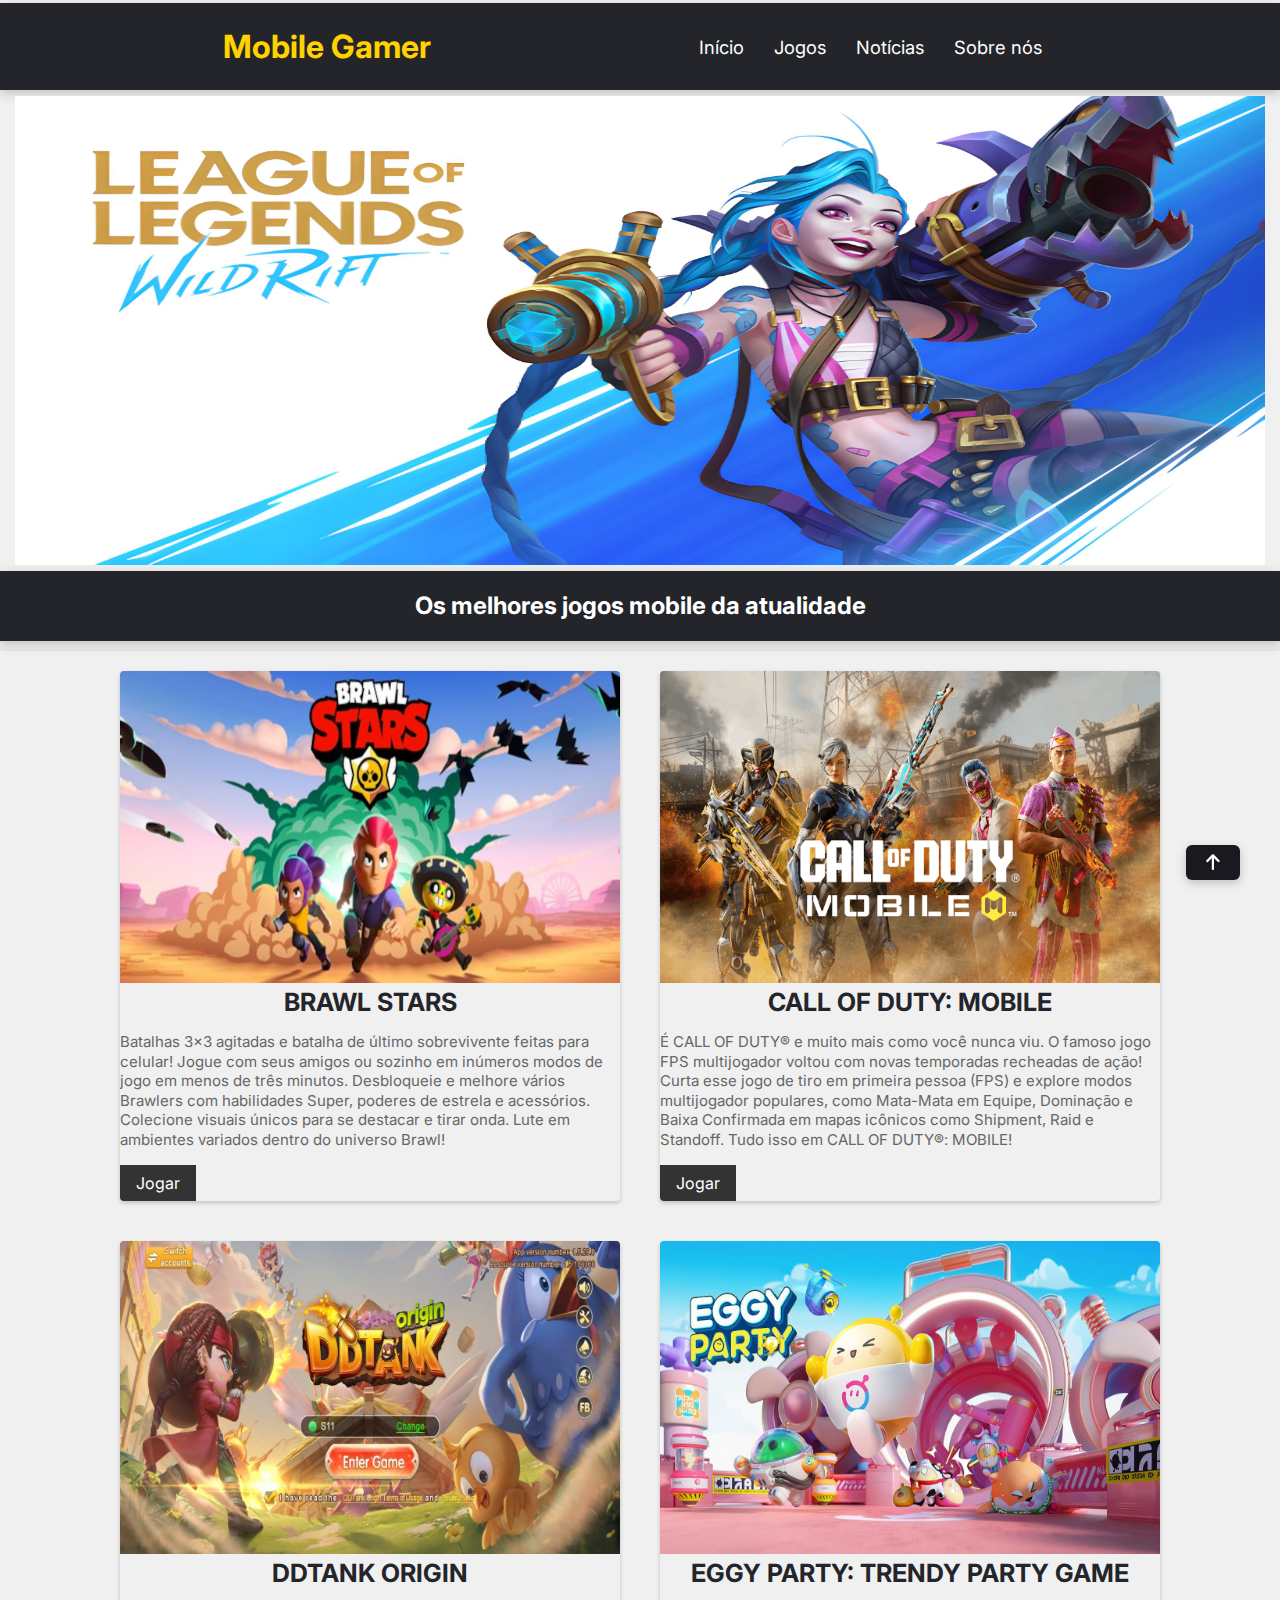
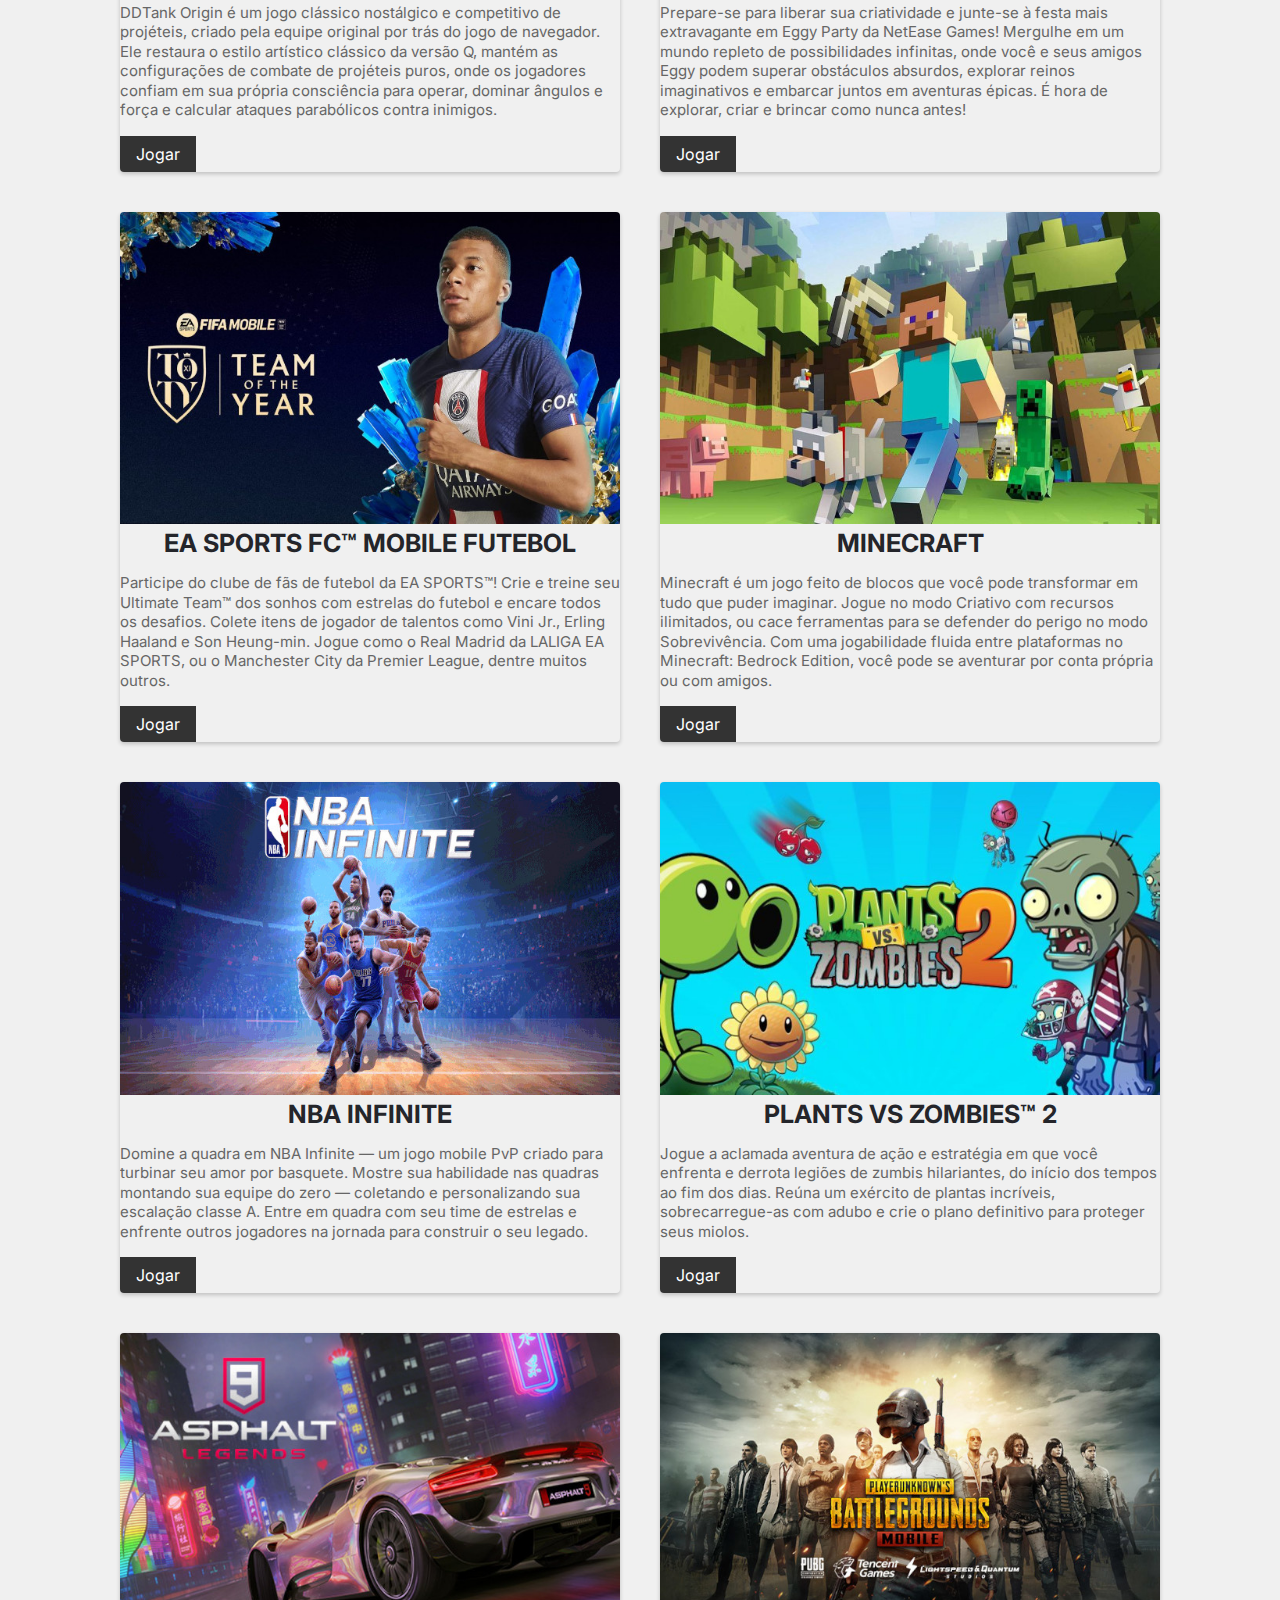
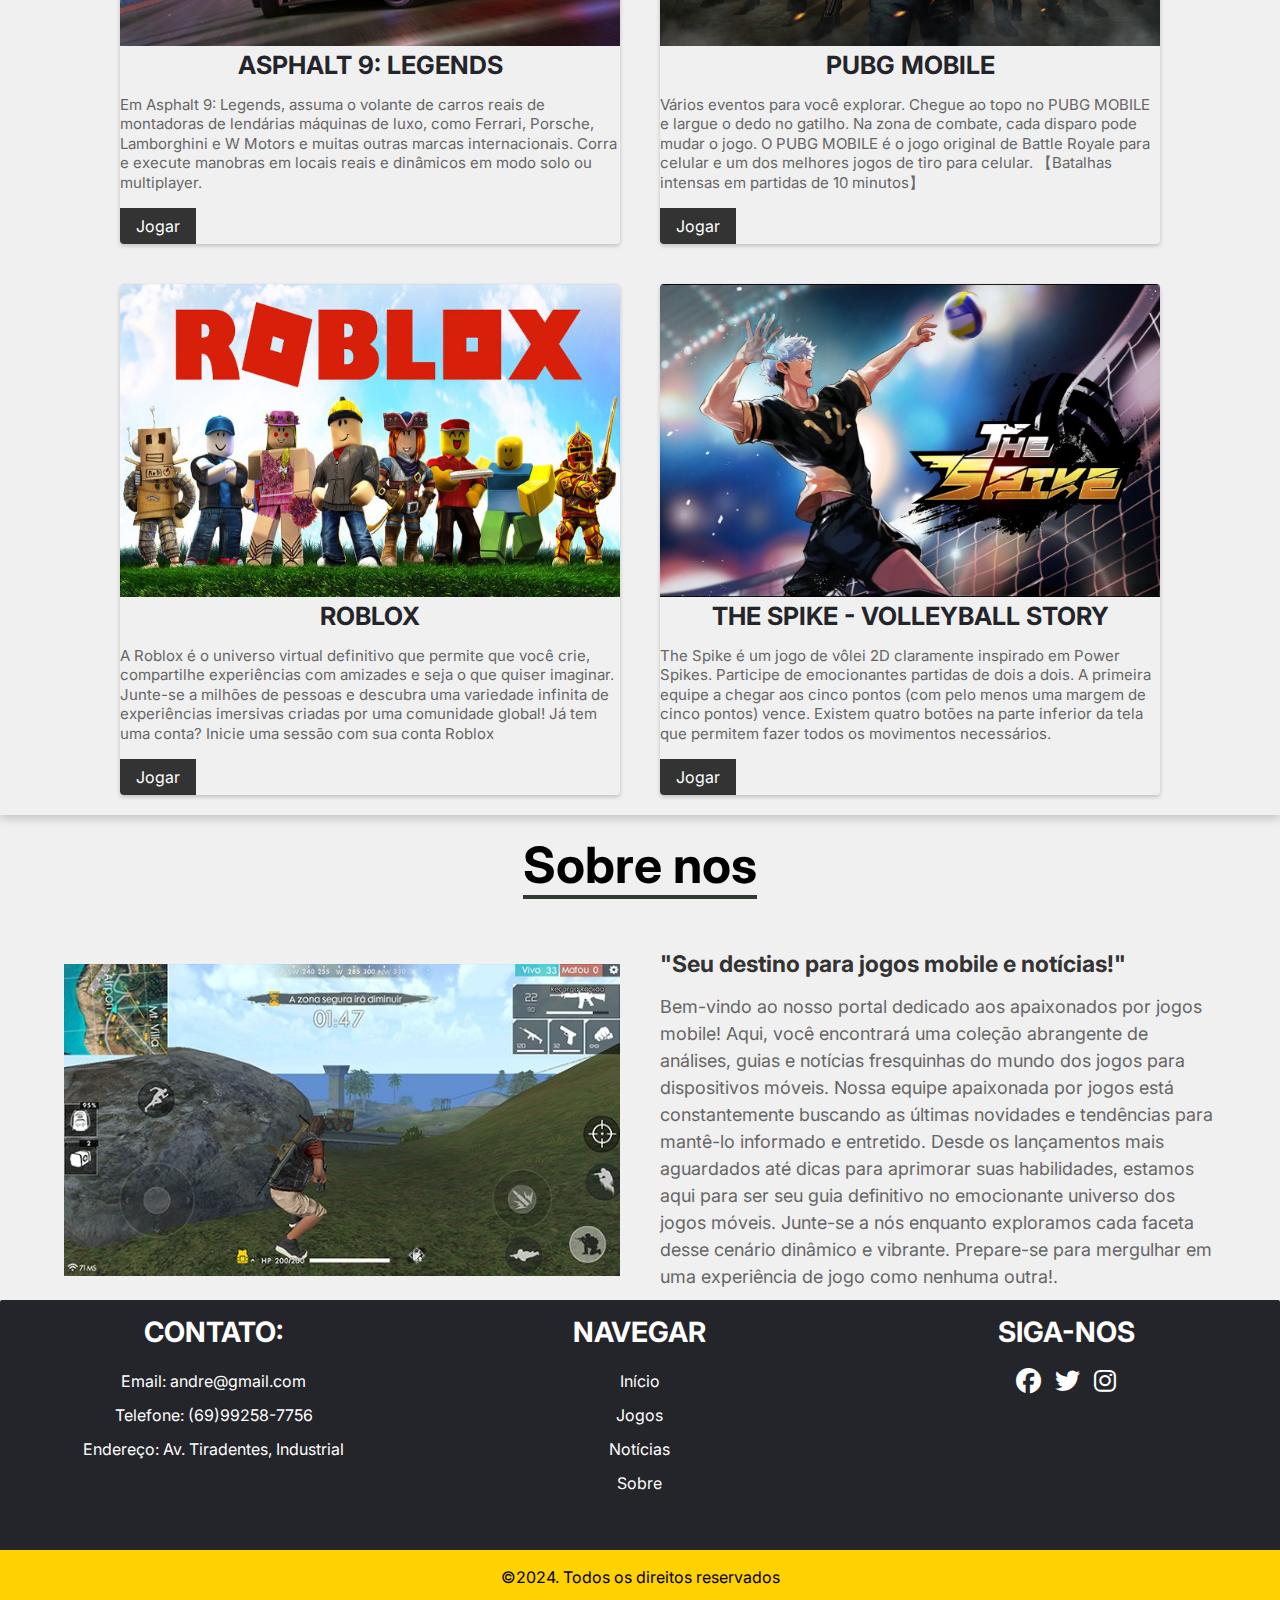
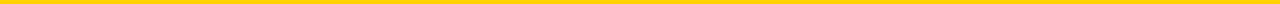
<file: index.html>
<!DOCTYPE html>
<html lang="pt-br">

<head>
   <meta charset="UTF-8">
   <meta http-equiv="X-UA-Compatible" content="IE=edge">
   <meta name="viewport" content="width=device-width, initial-scale=1.0">
   <link rel="stylesheet" href="css/styleMenu.css">
   <link rel="stylesheet" href="css/main.css">
   <link rel="stylesheet" href="css/footer.css">
   <link rel="stylesheet" href="https://cdnjs.cloudflare.com/ajax/libs/font-awesome/6.5.1/css/all.min.css">
   <title>MobileGamer - jogos e Noticias</title>
</head>

<body onload="boasVindas()">
   <header id="header-menu">
      <nav class="nav-bar">
         <div class="logo">
            <h1>Mobile Gamer</h1>
         </div>
         <div class="nav-list">
            <ul>
               <li class="nav-item"><a href="index.html" class="nav-link">Início</a></li>
               <li class="nav-item"><a href="#card-container" class="nav-link">Jogos</a></li>
               <li class="nav-item"><a href="news.html" class="nav-link">Notícias</a></li>
               <li class="nav-item"><a href="#head-about" class="nav-link">Sobre nós</a></li>
            </ul>
         </div>


         <div class="mobile-menu-icon">
            <button onclick="menuShow()"><img class="icon" src="img/menu_white_36dp.svg" alt=""></button>
         </div>
      </nav>
      <div class="mobile-menu">
         <ul>
            <li class="nav-item"><a href="index.html" class="nav-link">Início</a></li>
            <li class="nav-item"><a href="#card-container" class="nav-link">Jogos</a></li>
            <li class="nav-item"><a href="news.html" class="nav-link">Notícias</a></li>
            <li class="nav-item"><a href="#head-about" class="nav-link">Sobre Nós</a></li>
         </ul>


      </div>
   </header>

   <main>
      <div class="slide">
         <figure>
            <img src="img/wild.png" alt="">
            <img src="img/clash-of-clans.png" alt="">
            <img src="img/fre-fire.png" alt="">
            <img src="img/lagacy.png" alt="">
         </figure>

      </div>

      <div class="title2">
         <h2 class="melhores">Os melhores jogos mobile da atualidade</h2>
      </div>

      <section>
         <div id="card-container">

            <div class="card">
               <img src="img/card-img/braw-star.jpg" alt="">
               <div class="card-content">
                  <h3>Brawl Stars</h3>
                  <p>Batalhas 3x3 agitadas e batalha de último sobrevivente feitas para celular! Jogue com seus amigos
                     ou sozinho em inúmeros modos de jogo em menos de três minutos.

                     Desbloqueie e melhore vários Brawlers com habilidades Super, poderes de estrela e acessórios.
                     Colecione visuais únicos para se destacar e tirar onda. Lute em ambientes variados dentro do
                     universo Brawl!</p>
                  <a href="https://play.google.com/store/apps/details?id=com.supercell.brawlstars&hl=pt_BR&gl=US"
                     class="btn" target="_blank">Jogar</a>
               </div>
            </div>

            <div class="card">
               <img src="img/card-img/cod.png" alt="">
               <div class="card-content">
                  <h3>Call of Duty: Mobile</h3>
                  <p>É CALL OF DUTY® e muito mais como você nunca viu. O famoso jogo FPS multijogador voltou com novas
                     temporadas recheadas de ação!

                     Curta esse jogo de tiro em primeira pessoa (FPS) e explore modos multijogador populares, como
                     Mata-Mata em Equipe, Dominação e Baixa Confirmada em mapas icônicos como Shipment, Raid e Standoff.
                     Tudo isso em CALL OF DUTY®: MOBILE! </p>
                  <a href="https://play.google.com/store/apps/details?id=com.activision.callofduty.shooter&hl=pt_BR&gl=US"
                     class="btn" target="_blank">Jogar</a>
               </div>
            </div>

            <div class="card">
               <img src="img/card-img/ddtank.jpg" alt="">
               <div class="card-content">
                  <h3>DDTank Origin</h3>
                  <p>DDTank Origin é um jogo clássico nostálgico e competitivo de projéteis, criado pela equipe original
                     por trás do jogo de navegador. Ele restaura o estilo artístico clássico da versão Q, mantém as
                     configurações de combate de projéteis puros, onde os jogadores confiam em sua própria consciência
                     para operar, dominar ângulos e força e calcular ataques parabólicos contra inimigos. </p>
                  <a href="https://play.google.com/store/apps/details?id=com.road7.ddtankbr.gp&hl=BR&gl=US" class="btn"
                     target="_blank">Jogar</a>
               </div>
            </div>

            <div class="card">
               <img src="img/card-img/eggy-party.jpg" alt="">
               <div class="card-content">
                  <h3>Eggy Party: trendy party game</h3>
                  <p>Prepare-se para liberar sua criatividade e junte-se à festa mais extravagante em Eggy Party da
                     NetEase Games! Mergulhe em um mundo repleto de possibilidades infinitas, onde você e seus amigos
                     Eggy podem superar obstáculos absurdos, explorar reinos imaginativos e embarcar juntos em aventuras
                     épicas. É hora de explorar, criar e brincar como nunca antes!</p>
                  <a href="https://play.google.com/store/apps/details?id=com.netease.partyglobal&hl=en_US" class="btn"
                     target="_blank">Jogar</a>
               </div>
            </div>

            <div class="card">
               <img src="img/card-img/fifa.jpg" alt="">
               <div class="card-content">
                  <h3>EA SPORTS FC™ Mobile Futebol</h3>
                  <p>Participe do clube de fãs de futebol da EA SPORTS™! Crie e treine seu Ultimate Team™ dos sonhos com
                     estrelas do futebol e encare todos os desafios. Colete itens de jogador de talentos como Vini Jr.,
                     Erling Haaland e Son Heung-min. Jogue como o Real Madrid da LALIGA EA SPORTS, ou o Manchester City
                     da Premier League, dentre muitos outros.</p>
                  <a href="https://play.google.com/store/apps/details?id=com.ea.gp.fifamobile&hl=pt_BR&gl=US"
                     class="btn" target="_blank">Jogar</a>
               </div>
            </div>

            <div class="card">
               <img src="img/card-img/minecraft.jpg" alt="">
               <div class="card-content">
                  <h3>Minecraft</h3>
                  <p> Minecraft é um jogo feito de blocos que você pode transformar em tudo que puder imaginar. Jogue no
                     modo Criativo com recursos ilimitados, ou cace ferramentas para se defender do perigo no modo
                     Sobrevivência. Com uma jogabilidade fluida entre plataformas no Minecraft: Bedrock Edition, você
                     pode se aventurar por conta própria ou com amigos.</p>
                  <a href="https://play.google.com/store/apps/details?id=com.mojang.minecraftpe&hl=pt_BR&gl=US"
                     class="btn" target="_blank">Jogar</a>
               </div>
            </div>

            <div class="card">
               <img src="img/card-img/nba.jpg" alt="">
               <div class="card-content">
                  <h3>NBA Infinite</h3>
                  <p> Domine a quadra em NBA Infinite — um jogo mobile PvP criado para turbinar seu amor por basquete.
                     Mostre sua habilidade nas quadras montando sua equipe do zero — coletando e personalizando sua
                     escalação classe A. Entre em quadra com seu time de estrelas e enfrente outros jogadores na jornada
                     para construir o seu legado.
                  </p>
                  <a href="https://play.google.com/store/apps/details?id=com.levelinfinite.supernba2021&hl=pt_BR&gl=US"
                     class="btn" target="_blank">Jogar</a>
               </div>
            </div>

            <div class="card">
               <img src="img/card-img/planst-vs-zombie.jpg" alt="">
               <div class="card-content">
                  <h3>Plants vs Zombies™ 2</h3>
                  <p> Jogue a aclamada aventura de ação e estratégia em que você enfrenta e derrota legiões de zumbis
                     hilariantes, do início dos tempos ao fim dos dias. Reúna um exército de plantas incríveis,
                     sobrecarregue-as com adubo e crie o plano definitivo para proteger seus miolos.
                  </p>
                  <a href="https://play.google.com/store/apps/details?id=com.ea.game.pvz2_row&hl=pt_BR&gl=US"
                     class="btn" target="_blank">Jogar</a>
               </div>
            </div>

            <div class="card">
               <img src="img/card-img/alphalt9.jpg" alt="">
               <div class="card-content">
                  <h3>Asphalt 9: Legends</h3>
                  <p>Em Asphalt 9: Legends, assuma o volante de carros reais de montadoras de lendárias máquinas de
                     luxo, como Ferrari, Porsche, Lamborghini e W Motors e muitas outras marcas internacionais. Corra e
                     execute manobras em locais reais e dinâmicos em modo solo ou multiplayer. </p>
                  <a href="https://play.google.com/store/apps/details?id=com.gameloft.android.ANMP.GloftA9HM&hl=pt_BR&gl=US"
                     class="btn" target="_blank">Jogar</a>
               </div>
            </div>

            <div class="card">
               <img src="img/card-img/pubg.jpg" alt="">
               <div class="card-content">
                  <h3>PUBG MOBILE</h3>
                  <p>Vários eventos para você explorar. Chegue ao topo no PUBG MOBILE e largue o dedo no gatilho. Na
                     zona de combate, cada disparo pode mudar o jogo. O PUBG MOBILE é o jogo original de Battle Royale
                     para celular e um dos melhores jogos de tiro para celular.

                     【Batalhas intensas em partidas de 10 minutos】
                  </p>
                  <a href="https://play.google.com/store/apps/details?id=com.tencent.ig&hl=pt_BR&gl=US" class="btn"
                     target="_blank">Jogar</a>
               </div>
            </div>

            <div class="card">
               <img src="img/card-img/roblox.jpg" alt="">
               <div class="card-content">
                  <h3>ROBLOX</h3>
                  <p> A Roblox é o universo virtual definitivo que permite que você crie, compartilhe experiências com
                     amizades e seja o que quiser imaginar. Junte-se a milhões de pessoas e descubra uma variedade
                     infinita de experiências imersivas criadas por uma comunidade global! Já tem uma conta? Inicie uma
                     sessão com sua conta Roblox </p>
                  <a href="https://play.google.com/store/apps/details?id=com.roblox.client&hl=pt_BR&gl=US" class="btn"
                     target="_blank">Jogar</a>
               </div>
            </div>

            <div class="card">
               <img src="img/card-img/the spike-volei.jpg" alt="">
               <div class="card-content">
                  <h3>The Spike - Volleyball Story</h3>
                  <p>The Spike é um jogo de vôlei 2D claramente inspirado em Power Spikes. Participe de emocionantes
                     partidas de dois a dois. A primeira equipe a chegar aos cinco pontos (com pelo menos uma margem de
                     cinco pontos) vence.

                     Existem quatro botões na parte inferior da tela que
                     permitem fazer todos os movimentos necessários.</p>
                  <a href="https://play.google.com/store/apps/details?id=com.daerisoft.thespikerm&hl=pt_BR&gl=US"
                     class="btn" target="_blank">Jogar</a>
               </div>
            </div>
         </div>
      </section>
   </main>

   <div id="head-about">
      <h2>Sobre nos</h2>
   </div>
   <div class="container-about">
      <section class="about">
         <div class="about-img">
            <img src="img/sobre-nos.jpg" alt="">
         </div>

         <div class="about-content">
            <h2>"Seu destino para jogos mobile e notícias!"</h2>
            <p>Bem-vindo ao nosso portal dedicado aos apaixonados por jogos mobile! Aqui, você encontrará uma coleção abrangente de análises, guias e notícias fresquinhas do mundo dos jogos para dispositivos móveis. Nossa equipe apaixonada por jogos está constantemente buscando as últimas novidades e tendências para mantê-lo informado e entretido. Desde os lançamentos mais aguardados até dicas para aprimorar suas habilidades, estamos aqui para ser seu guia definitivo no emocionante universo dos jogos móveis. Junte-se a nós enquanto exploramos cada faceta desse cenário dinâmico e vibrante. Prepare-se para mergulhar em uma experiência de jogo como nenhuma outra!.</p>
            
         </div>
      </section>
   </div>

   <footer>
      <div class="footer-container">
         <div class="footer-content">
            <h3>Contato:</h3>
            <p>Email: andre@gmail.com</p>
            <p>Telefone: (69)99258-7756</p>
            <p>Endereço: Av. Tiradentes, Industrial</p>
         </div>

         <div class="footer-content">
            <h3>Navegar</h3>
            <ul class="list">
               <li><a href="#header-menu">Início</a></li>
               <li><a href="#card-container">Jogos</a></li>
               <li><a href="news.html">Notícias</a></li>
               <li><a href="#head-about">Sobre</a></li>
              

            </ul>
         </div>

         <div class="footer-content">
            <h3>Siga-nos</h3>
            <ul class="social-icons">
               <li><a href=""><i class="fab fa-facebook"></i></a></li>
               <li><a href=""><i class="fab fa-twitter"></i></a></li>
               <li><a href=""><i class="fab fa-instagram"></i></a></li>
               
            </ul>
         </div>
      </div>

      <div class="copy">
         <p>&copy;2024. Todos os direitos reservados</p>
      </div>
   </footer>







   <div class="button">
      <a href="#header-menu"><i class="fas fa-arrow-up"></i></a>
   </div>

   <script src="js/script.js"></script>
</body>


</html>
</file>
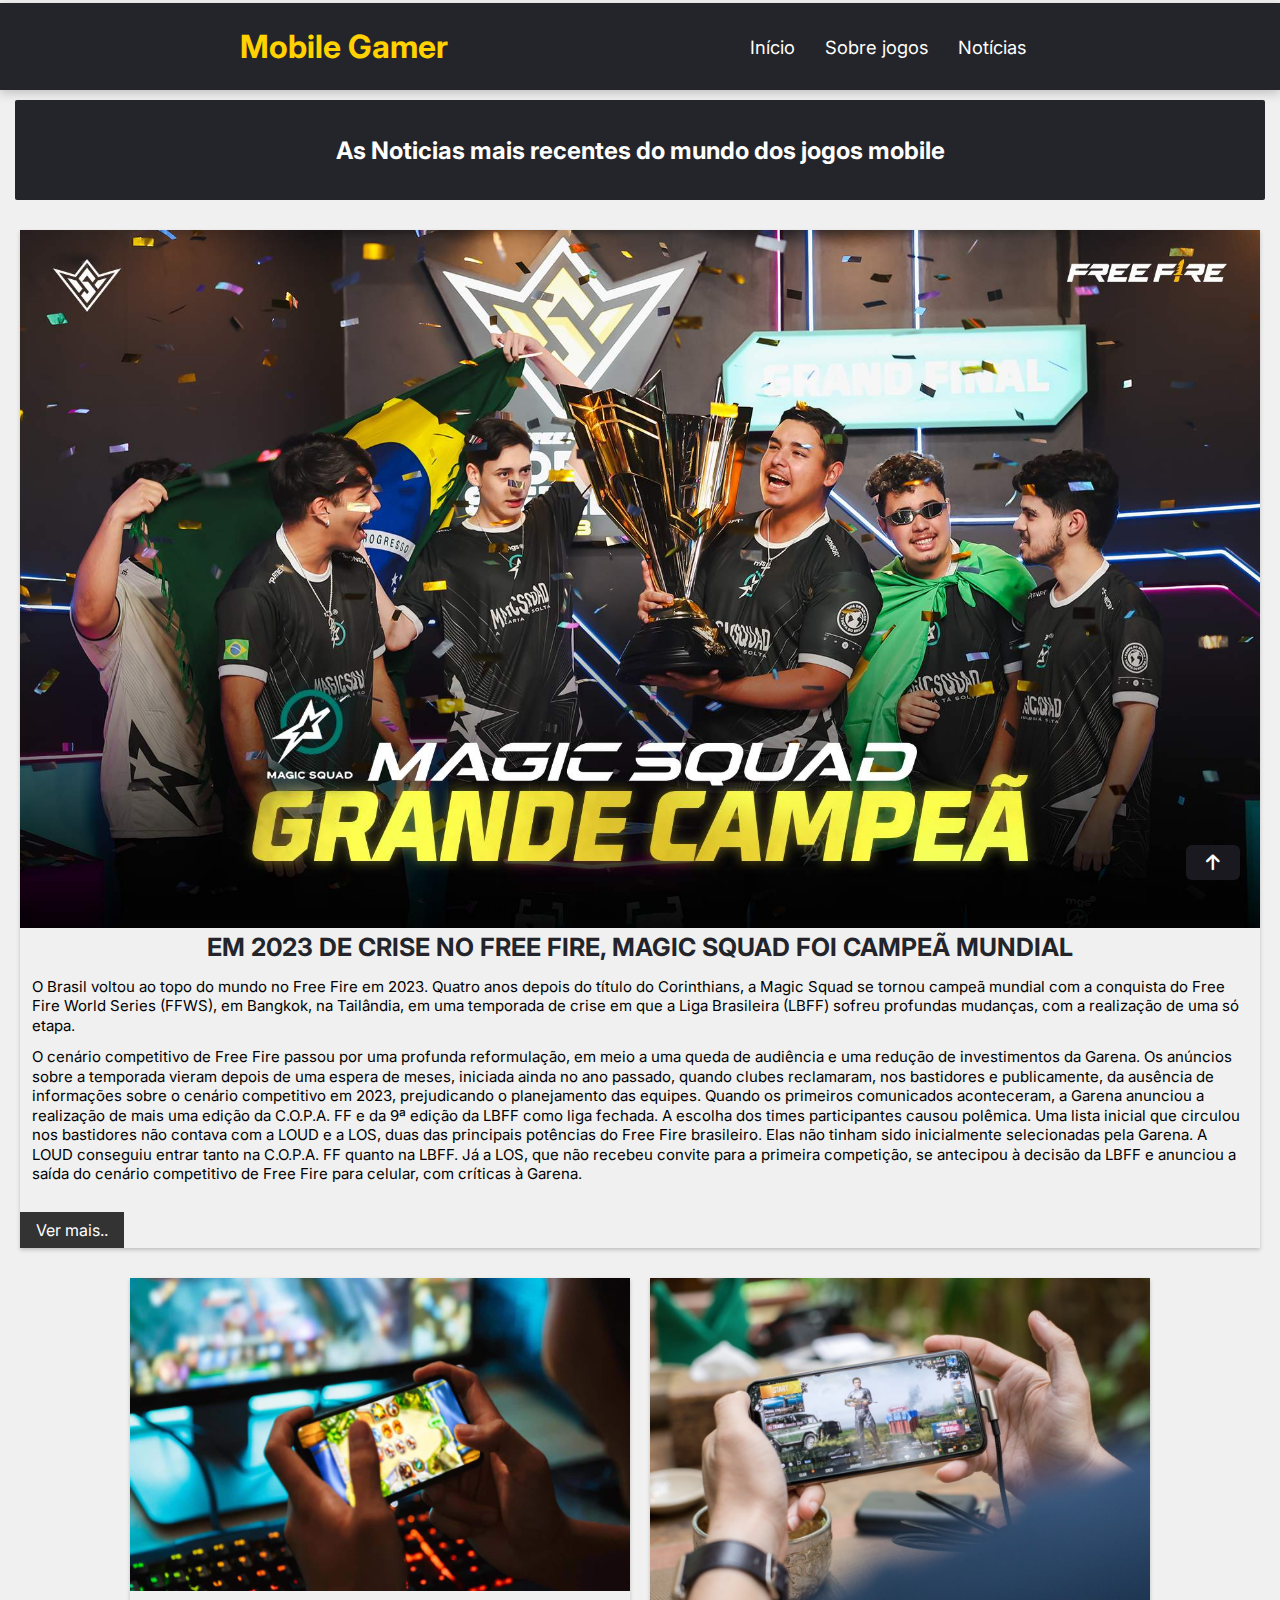
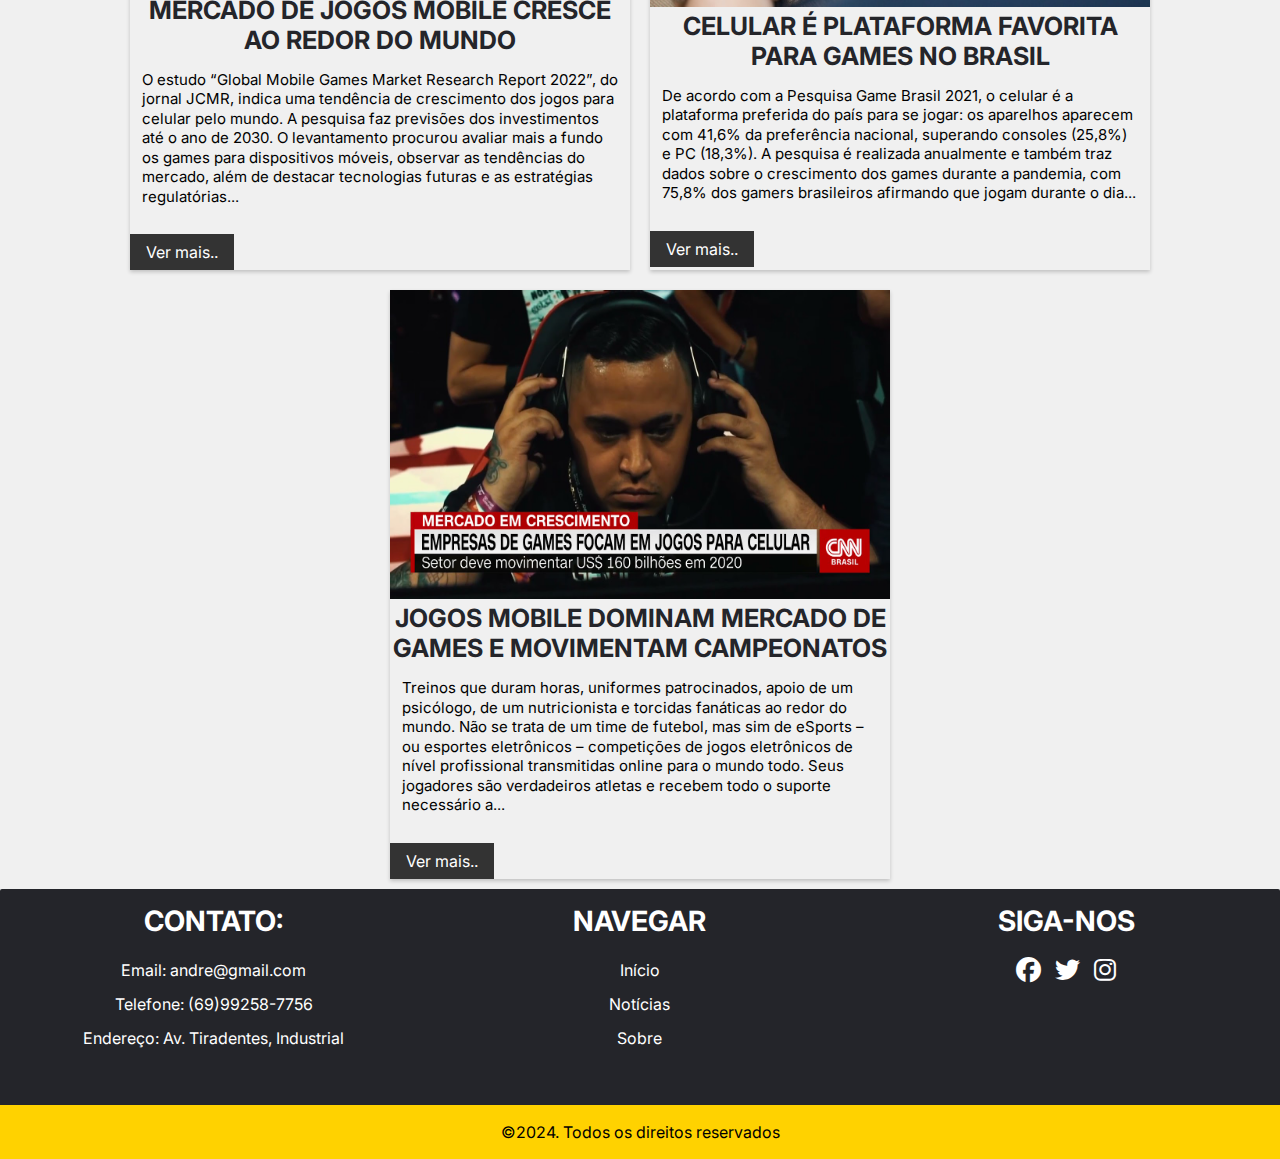
<file: news.html>
<!DOCTYPE html>
<html lang="pt-br">

<head>
   <meta charset="UTF-8">
   <meta http-equiv="X-UA-Compatible" content="IE=edge">
   <meta name="viewport" content="width=device-width, initial-scale=1.0">
   <link rel="stylesheet" href="css/styleMenu.css">
   <link rel="stylesheet" href="css/news.css">
   <link rel="stylesheet" href="css/footer.css">
   <link rel="stylesheet" href="https://cdnjs.cloudflare.com/ajax/libs/font-awesome/6.5.1/css/all.min.css">
   <title>MobileGamer - jogos e Noticias</title>
</head>

<body>
   <header id="header-nav">
      <nav class="nav-bar">
         <div class="logo">
            <h1>Mobile Gamer</h1>
         </div>
         <div class="nav-list">
            <ul>
               <li class="nav-item"><a href="index.html" class="nav-link">Início</a></li>
               <li class="nav-item"><a href="#card-news" class="nav-link"> Sobre jogos</a></li>
               <li class="nav-item"><a href="news.html" class="nav-link"> Notícias</a></li>
            </ul>
         </div>


         <div class="mobile-menu-icon">
            <button onclick="menuShow()"><img class="icon" src="img/menu_white_36dp.svg" alt=""></button>
         </div>
      </nav>
      <div class="mobile-menu">
         <ul>
            <li class="nav-item"><a href="index.html" class="nav-link">Início</a></li>
            <li class="nav-item"><a href="#card-news" class="nav-link">Sobre jogos</a></li>
            <li class="nav-item"><a href="news.html" class="nav-link">Notícias</a></li>
         </ul>


      </div>
   </header>

   <main>


      <h2 class="melhores">As Noticias mais recentes do mundo dos jogos mobile</h2>

      <section>
         <div id="card-container">
            <div class="card">
               <img src="img/magic-squad.png" alt="">
               <div class="card-content">
                  <h3>Em 2023 de crise no Free Fire, Magic Squad foi campeã mundial</h3>
                  <p>O Brasil voltou ao topo do mundo no Free Fire em 2023. Quatro anos depois do título do Corinthians,
                     a Magic Squad se tornou campeã mundial com a conquista do Free Fire World Series (FFWS), em
                     Bangkok, na Tailândia, em uma temporada de crise em que a Liga Brasileira (LBFF) sofreu profundas
                     mudanças, com a realização de uma só etapa. </p>
                  <p>O cenário competitivo de Free Fire passou por uma profunda reformulação, em meio a uma queda de
                     audiência e uma redução de investimentos da Garena.
                     Os anúncios sobre a temporada vieram depois de uma espera de meses, iniciada ainda no ano passado,
                     quando clubes reclamaram, nos bastidores e publicamente, da ausência de informações sobre o cenário
                     competitivo em 2023, prejudicando o planejamento das equipes.

                     Quando os primeiros comunicados aconteceram, a Garena anunciou a realização de mais uma edição da
                     C.O.P.A. FF e da 9ª edição da LBFF como liga fechada. A escolha dos times participantes causou
                     polêmica.

                     Uma lista inicial que circulou nos bastidores não contava com a LOUD e a LOS, duas das principais
                     potências do Free Fire brasileiro. Elas não tinham sido inicialmente selecionadas pela Garena. A
                     LOUD conseguiu entrar tanto na C.O.P.A. FF quanto na LBFF. Já a LOS, que não recebeu convite para a
                     primeira competição, se antecipou à decisão da LBFF e anunciou a saída do cenário competitivo de
                     Free Fire para celular, com críticas à Garena. </p>
                  <a href="https://ge.globo.com/esports/free-fire/noticia/2023/12/27/em-2023-de-crise-no-free-fire-magic-squad-foi-campea-mundial.ghtml"
                     class="btn">Ver mais..</a>
               </div>
            </div>

            <div id="card-news">
               <img src="img/noticia01.jpg" alt="">
               <div class="card-content">
                  <h3>Mercado de jogos mobile cresce ao redor do mundo</h3>
                  <p>O estudo “Global Mobile Games Market Research Report 2022”, do jornal JCMR, indica uma tendência de
                     crescimento dos jogos para celular pelo mundo. A pesquisa faz previsões dos investimentos até o ano
                     de 2030.

                     O levantamento procurou avaliar mais a fundo os games para dispositivos móveis, observar as
                     tendências do mercado, além de destacar tecnologias futuras e as estratégias regulatórias...</p>
                  <a href="https://olhardigital.com.br/2022/08/03/games-e-consoles/mercado-de-jogos-para-celular-cresce-ao-redor-do-mundo/"
                     class="btn" target="_blank">Ver mais..</a>
               </div>
            </div>

            <div id="card-news">
               <img src="img/noticia02.jpg" alt="">
               <div class="card-content">
                  <h3>Celular é plataforma favorita para games no Brasil</h3>
                  <p>De acordo com a Pesquisa Game Brasil 2021, o celular é a plataforma preferida do país para se
                     jogar: os aparelhos aparecem com 41,6% da preferência nacional, superando consoles (25,8%) e PC
                     (18,3%). A pesquisa é realizada anualmente e também traz dados sobre o crescimento dos games
                     durante a pandemia, com 75,8% dos gamers brasileiros afirmando que jogam durante o dia...
                  </p>
                  <a href="https://edisciplinas.usp.br/mod/hvp/view.php?id=3432281" class="btn" target="_blank">Ver
                     mais..</a>
               </div>
            </div>

            <div id="card-news">
               <img src="img/noticia03.jpg" alt="">
               <div class="card-content">
                  <h3>Jogos mobile dominam mercado de games e movimentam campeonatos</h3>
                  <p>Treinos que duram horas, uniformes patrocinados, apoio de um psicólogo, de um nutricionista e
                     torcidas fanáticas ao redor do mundo. Não se trata de um time de futebol, mas sim de eSports – ou
                     esportes eletrônicos – competições de jogos eletrônicos de nível profissional transmitidas online
                     para o mundo todo. Seus jogadores são verdadeiros atletas e recebem todo o suporte necessário a... </p>
                  <a href="https://www.cnnbrasil.com.br/tecnologia/jogos-mobile-dominam-mercado-de-games-e-movimentam-campeonatos/"
                     class="btn" target="_blank">Ver mais..</a>
               </div>
            </div>
         </div>
   </main>

   
   <footer>
      <div class="footer-container">
         <div class="footer-content">
            <h3>Contato:</h3>
            <p>Email: andre@gmail.com</p>
            <p>Telefone: (69)99258-7756</p>
            <p>Endereço: Av. Tiradentes, Industrial</p>
         </div>

         <div class="footer-content">
            <h3>navegar</h3>
            <ul class="list">
               <li><a href="index.html">Início</a></li>
               <li><a href="news.html">Notícias</a></li>
               <li><a href="#head-about">Sobre</a></li>
              

            </ul>
         </div>

         <div class="footer-content">
            <h3>Siga-nos</h3>
            <ul class="social-icons">
               <li><a href=""><i class="fab fa-facebook"></i></a></li>
               <li><a href=""><i class="fab fa-twitter"></i></a></li>
               <li><a href=""><i class="fab fa-instagram"></i></a></li>
               
            </ul>
         </div>
      </div>

      <div class="copy">
         <p>&copy;2024. Todos os direitos reservados</p>
      </div>
   </footer>

   <div class="button">
      <a href="#header-nav"><i class="fas fa-arrow-up"></i></a>
   </div>


   <script src="js/script.js"></script>
</body>

</html>
</file>
<file: css/styleMenu.css>
@import url('https://fonts.googleapis.com/css2?family=Inter:wght@200;300;400;500&display=swap');
* {
    padding: 0;
    margin: 0;
    font-family: 'Inter', sans-serif;
    scroll-behavior: smooth;
}

header {
    margin: 3px 0px;
    background-color: #24252a;
    box-shadow: 0px 3px 10px #c0bfbf;
}

.nav-bar {
    display: flex;
    justify-content: space-around;
    padding: 1.5rem 6rem;
}

.logo {
    display: flex;
    align-items: center;
}

.logo h1 {
    color: #ffd200;
}

.nav-list {
    display: flex;
    align-items: center;
}

.nav-list ul {
    display: flex;
    justify-content: center;
    list-style: none;
    
}

.nav-item {
    margin: 0 15px;
}

.nav-link {
    text-decoration: none;
    font-size: 1.15rem;
    color: #fff;
    font-weight: 400;
}

.login-button button {
    border: none;
    padding: 10px 15px;
    border-radius: 5px;
    background-color: #0187a7;
}

.login-button button a {
    text-decoration: none;
    color: #fff
    font-weight: 500;
    font-size: 1.1rem;
}

.mobile-menu-icon {
    display: none;
}

.mobile-menu {
    display: none;
}

@media screen and (max-width: 730px) {
    .nav-bar {
        padding: 1.5rem 4rem;
    }
    .nav-item {
        display: none;
    }
    .login-button {
        display: none;
    }
    .mobile-menu-icon {
        display: block;
    }
    .mobile-menu-icon button {
        background-color: transparent;
        border: none;
        cursor: pointer;
    }
    .mobile-menu ul {
        display: flex;
        flex-direction: column;
        text-align: center;
        padding-bottom: 1rem;
    }
    .mobile-menu .nav-item {
        display: block;
        padding-top: 1.2rem;
    }
    .mobile-menu .login-button {
        display: block;
        padding: 1rem 2rem;
    }
    .mobile-menu .login-button button {
        width: 100%;
    }
    .open {
        display: block;
    }
}


/*** FEITO POR: LARISSA V. KICH ***/
</file>
<file: css/main.css>
/* parte main do index.html */

body{
    background: #f0f0f0;
}

.section-container{
    display: flex;
}


/* inicio do slide de imagens com @keyframe na pagina principal */
.slide{
    overflow: hidden;
    margin-top: 4px;
    margin: 6px 15px;     
}

.slide figure{
    width: 400%;
    position: relative;
    margin: 0;
    animation: animate 12s linear infinite;
}

@keyframes animate {
    0%{
        left: 0;
    }
    20%{
        left: 0;
    }
    25%{
        left: -100%;
    }
    45%{
        left: -100%;
    }
    50%{
        left: -200%;
    }
    70%{
        left: -200%;
    }
    75%{
        left: -300%;
    }
    95%{
        left: -300%;
    }
    100%{
        left: 0;
    }
   
    
}

.slide figure img{
    height: auto;
    width: 25%;
    float: left;
}
/*fim do slide*/


/*inicio dos card dos jogos */
.title2{
    margin: 6px 0px;
}

.melhores{
    height: 70px;
    display: flex;
    justify-content: center;
    align-items: center;
    background: #24252a;
    color: #fff;
    box-shadow: 0px 3px 10px #c0bfbf;
    
}

#card-container{
    display: flex;
    justify-content: center;
    flex-wrap: wrap;
    margin-top: 10px;
    box-shadow: 0px 3px 10px #c0bfbf;

}

.card{
    width: 500px;
    background: #f0f0f0;
    border-radius: 4px;
    overflow: hidden;
    box-shadow: 0px 2px 4px rgba(0,0,0,0.2);
    margin: 20px; 
    
}

.card img{
    width: 100%;
    height: auto;
}

.card-content h3{
    color:  #24252a;
    font-size: 25px;
    margin-bottom: 15px;
}

.card-content p{
    color: #666;
    font-size: 15px;
    line-height: 1.3;
}

.card-content .btn{
    display: inline-block;
    padding: 8px 16px;
    background: #333;
    text-decoration: none;
    border-radius: 4px solid;
    margin-top: 16px;
    color: #fff;
}
/* fim dos cards de jogos */


/* inicio botao de rolagem da pagina */
.button a{
    position: fixed;
    bottom: 20px;
    right: 40px;
    padding: 7px 20px;
    color: #fff;
    background: rgb(25, 25, 31);
    border-radius: 6px;
    font-size: 18px;
    box-shadow: 0px 3px 10px #c0bfbf;
}
/* fim do botao */


/* inicio da parte sobre nos */
#head-about{
    width: 90%;
    display: flex;
    justify-content: center;
    align-items: center;
    flex-direction: column;
    text-align: center;
    margin: 20px auto;
}

#head-about h2{
    font-size: 50px;
    color: #000;
    margin-bottom: 25px;
    position: relative;
}

#head-about h2::after{
    content: "";
    position: absolute;
    width: 100%;
    height: 4px;
    display: block;
    margin: 0 auto;
    background: #323b32;
}

#head-about p{
    font-size: 18px;
    color: #666;
    margin-bottom: 35px;
}

.container-about{
    width: 90%;
    margin: 0 auto;
    padding: 10px 20px;
}

.about{
    display: flex;
    justify-content: space-between;
    align-items: center;
    flex-wrap: wrap;    
}

.about-img{
    flex: 1;
    margin-right: 40px;
    overflow: hidden;
}

.about-img img{
    max-width: 100%;
    height: auto;
    display: block;
    transition: 0.5 ease;
}

.about-content{
    flex: 1;

}

.about-content h2{
    font-size: 23px;
    margin-bottom: 15px;
    color: #333;
}

.about-content p{
    font-size: 18px;
    line-height: 1.5;
    color: #666
}

.more{
    display: inline-block;
    padding: 10px 20px;
    color: #fff;
    font-size: 19px;
    text-decoration: none;
    margin-top: 15px;
    transition: 0.3 ease;
    background: #000;
}

@media screen and (max-width: 1090px){
    #head-about{
        padding: 0px 20px;
    }

    #head-about h2{
        font-size: 36px;
    }

    #head-about p{
        font-size: 17px;
        margin-bottom: 0px;
    }

    .contaier-about{
        padding: 0px;
    }
    .about{
        padding: 20px;
        flex-direction: column;
    }

    .about-img{
        margin-right: 0px;
        margin-bottom: 20px;
    }

    .about-content p {
        padding: 0px;
        font-size: 16px;
    }
}
</file>
<file: css/footer.css>
footer{
    background:  #24252a;
    border-radius: 2px;
}

.footer-container{
    width: 100%;
    margin: auto;
    display: flex;
    justify-content: center;
}

.footer-content{
    padding-top: 15px;
    width: 33.3%;
}

h3{
    color: #fff;
    font-size: 28px;
    margin-bottom: 15px;
    text-align: center;
    text-transform: uppercase;
}

.footer-content p{
    color: #fff;
    width: auto;
    text-align: center;
    
    margin: auto;
    padding: 7px;
}

.footer-container ul{
    text-align: center;
}

.list{

    padding: 0;
}

.list li{
    width: auto;
    text-align: center;
    list-style-type: none;
    padding: 7px;
    position: relative;
    text-decoration: none;
}

.social-icons{
    text-align: center;
    padding: 0;
}

.social-icons{
    text-align: center;
    padding: 0;
}

.social-icons li{ 
    color: #fff;
    display: inline-block;
    text-align: center;
    padding: 5px;

}

.social-icons i{
    color: white;
    font-size: 25px;
}

a{
    color: #fff;
    text-decoration: none;
}

a:hover{
    color: #ffd200;
    text-decoration: none;
}

.copy{
    background: #ffd200;
    text-align: center;
    padding: 10px 0;
    margin-top: 50px;
}

.copy p{
    color: black;
    margin: 0;
    font-size: 16px;
    padding: 7px;
}

@media  screen and (max-width: 650px) {
    .footer-container{
        flex-direction: column;
        justify-content: center;
        align-items: center;
        margin-top: 10px;
    }

    .footer-content p{
        text-align:center;
    
    }
    
}
</file>
<file: css/news.css>
body {
    background: #f0f0f0;
}

main .container {
    margin-top: 2px;
    display: flex;
    height: 400px;
}

img {

    width: 100%;
}

.melhores {
    margin: 10px 15px;
    display: flex;
    align-items: center;
    justify-content: center;
    height: 100px;
    background: #24252a;
    color: white;
    text-align: center;
    border-radius: 2px;
}



#card-container {
    display: flex;
    justify-content: center;
    flex-wrap: wrap;
    margin-top: 10px;
}

.card {
    width: 100%;
    background: #f0f0f0;
    overflow: hidden;
    border-radius: px;
    margin: 20px;
    box-shadow: 0px 2px 4px rgba(0, 0, 0, 0.2);
}


.card-content h3 {
    color: #24252a;
    text-align: center;
    font-size: 25px;
    margin-bottom: 15px;
    text-transform: uppercase;
}

.card-content p {
    color: #000000;
    font-size: 15px;
    line-height: 1.3;
    margin: 12px;
}

.card-news {
    background-color: #666;
}

.card-content .btn {
    display: inline-block;
    padding: 8px 16px;
    background: #333;
    text-decoration: none;
    border-radius: 4px solid;
    margin-top: 16px;
    color: #fff;
}


.button a {
    position: fixed;
    bottom: 20px;
    right: 40px;
    padding: 7px 20px;
    color: #fff;
    background: rgb(25, 25, 31);
    border-radius: 6px;
    font-size: 18px;
    box-shadow: rgba(0, 0, 0, 0.15);
}

#card-news {

    width: 500px;
    background: #f0f0f0;
    overflow: hidden;
    box-shadow: 0px 2px 4px rgba(0, 0, 0, 0.2);
    margin: 10px;

}
</file>
